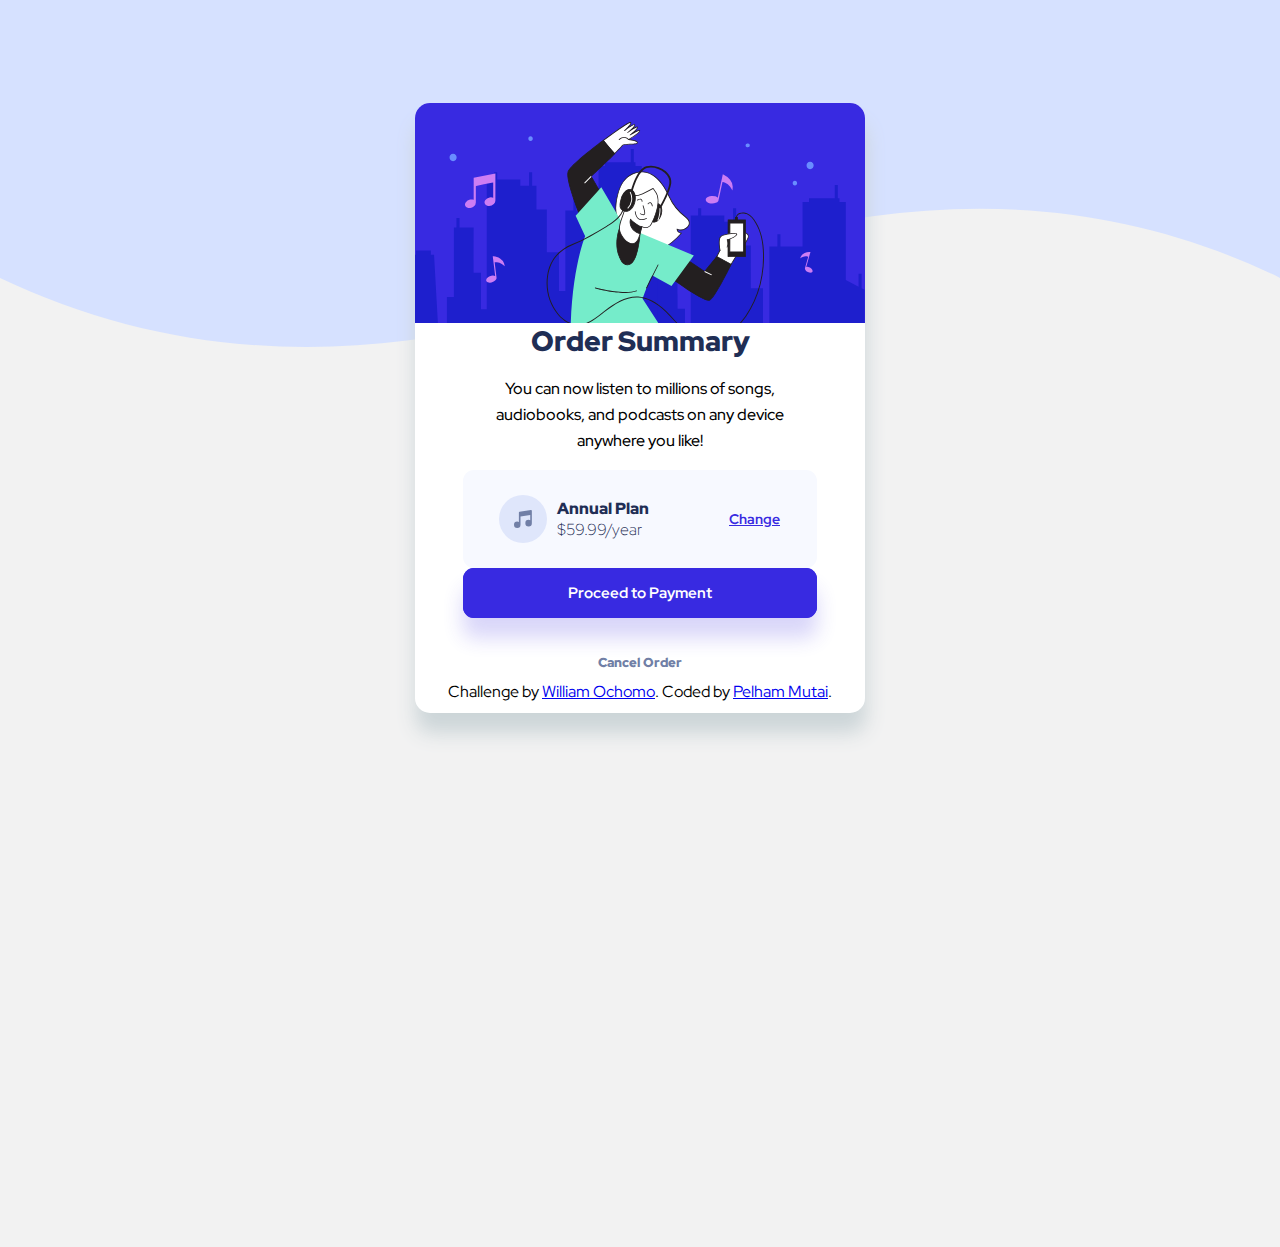
<file: order-summary.html>
<!DOCTYPE html>
<html lang="en">
<head>
  <meta charset="UTF-8">
  <meta name="viewport" content="width=device-width, initial-scale=1.0">

  <link rel="icon" type="image/png" sizes="32x32" href="./images/favicon-32x32.png">
  
  <title>order-summary</title>
  <link rel="stylesheet" href="index.css">
</head>
<body>
  <div class="desktop-image"><img src="desktop-pattern.svg" width="100%" height="347px"></div>
    <div class="container">
        <div class="contentbox"> 

            <img src="illustration-hero.svg" class="hero">

              <div class="order-summary">Order Summary</div>

                <p>You can now listen to millions of songs,<br> audiobooks,
                and podcasts on any device<br> anywhere you like!</p>
              

                <div class="plan-details">
                
                    <div class="image"><img src="icon-music.svg"></div>
                    <div class="annual-plan">Annual Plan <br><span>$59.99/year</span></div>
                
                  <a href="#" class="change">Change</a>
                </div>
              <div class="payment">
                <button class="proceed">Proceed to Payment</button>
              </div> 
              <button class="order">Cancel Order</button>
  
            <div class="attribution">
                Challenge by <a href="https://www.frontendmentor.io?ref=challenge"
                target="_blank">William Ochomo</a>. 
                Coded by <a href="#">Pelham Mutai</a>.
            </div>
        
      </div>
    </div>
</body>
</html>
</file>
<file: index.css>
@import url('https://fonts.googleapis.com/css2?family=Red+Hat+Display:wght@500;700;900&display=swap');
*{
    font-family: 'Red Hat Display', sans-serif;
    /* font-weight: 500px, 700px, 900px; */
}

body{
    margin:0;
    padding: 0;
    box-sizing: border-box;
    background: #f2f2f2;
}
.container{
    position: absolute;
    top: 347px;
    width:100vw;
    height:100vh;
    background: #f2f2f2;
    display: flex;
    justify-content: center;
    align-items: center;
}
 .contentbox{ 
    position: absolute;
    top: -244px;
    width: 450px;
    height:610px ;
    background-color: white;
    border-radius: 15px;
    box-shadow: 1px 20px 20px rgb(204, 213, 216);
    display: flex;
    align-items: center;
    flex-direction: column;
}
.hero{
    border-top-right-radius: 15px;
    border-top-left-radius: 15px; 
}
.order-summary{
    width: 354px;
    height: 37px;
    font-weight: 900;
    font-style: normal;
    font-size: 28px;
    line-height: 37px;
    text-align: center;
    color: #1F2E55; 
}
p{
    width: 354px;
    height: 78px;
    top: 319px; 
    font-size: 16px;
    font-style: normal;
    font-weight: 500;
    font-size: 16px;
    line-height: 26px;
    text-align: center;  
}
.plan-details{ 
    width: 354px;
    height: 98px;
    display: flex;
    background-color: #F7F9FF;
    align-items: center;
    justify-content: center;
    border-radius: 11px;
    }
.image{
    height: 48px;
    width: 48px;
    border-radius: 0px;
}
.annual-plan{
    font-weight: 900;
    font-style: normal;
    font-size: 16px;
    color: #1F2E55;
    padding: 10px;
}
span{
    font-weight: 200;
}
.change{
    height: 19px;
    width: 52px;
    font-style: normal;
    font-weight: bold;
    font-size: 14px;
    text-decoration-line: underline;
    color: #382AE1;
    padding-left:70px;
}
.payment{
    width: 354px;
    height: 50px;
    color: white;
    background: #382AE1;
    box-shadow: 0px 20px 20px rgba(56, 42, 225, 0.190291);
    border-radius: 11px;
    align-items: center;
    display: flex;
    justify-content: center;
}
.proceed{
    border: none;
    font-weight: 700;
    font-style: normal;
    font-size: 15px;
    color: white;
    background:#382AE1 ;
    cursor: pointer;
    width: 354px;
    height: 50px;
    border-radius: 11px;
}
.proceed:hover{
    background: rgb(192, 42, 42);
}
.order{
    font-weight: 900;
    font-style: normal;
    border: none;
    padding:10px;
    background-color: initial;
    color: #717FA6;
    cursor: pointer;
    margin-top: 25px;
}
.order:hover{
    background: lightgray;
    color: red;
}
.attribution{
    text-align: center;
}
</file>
